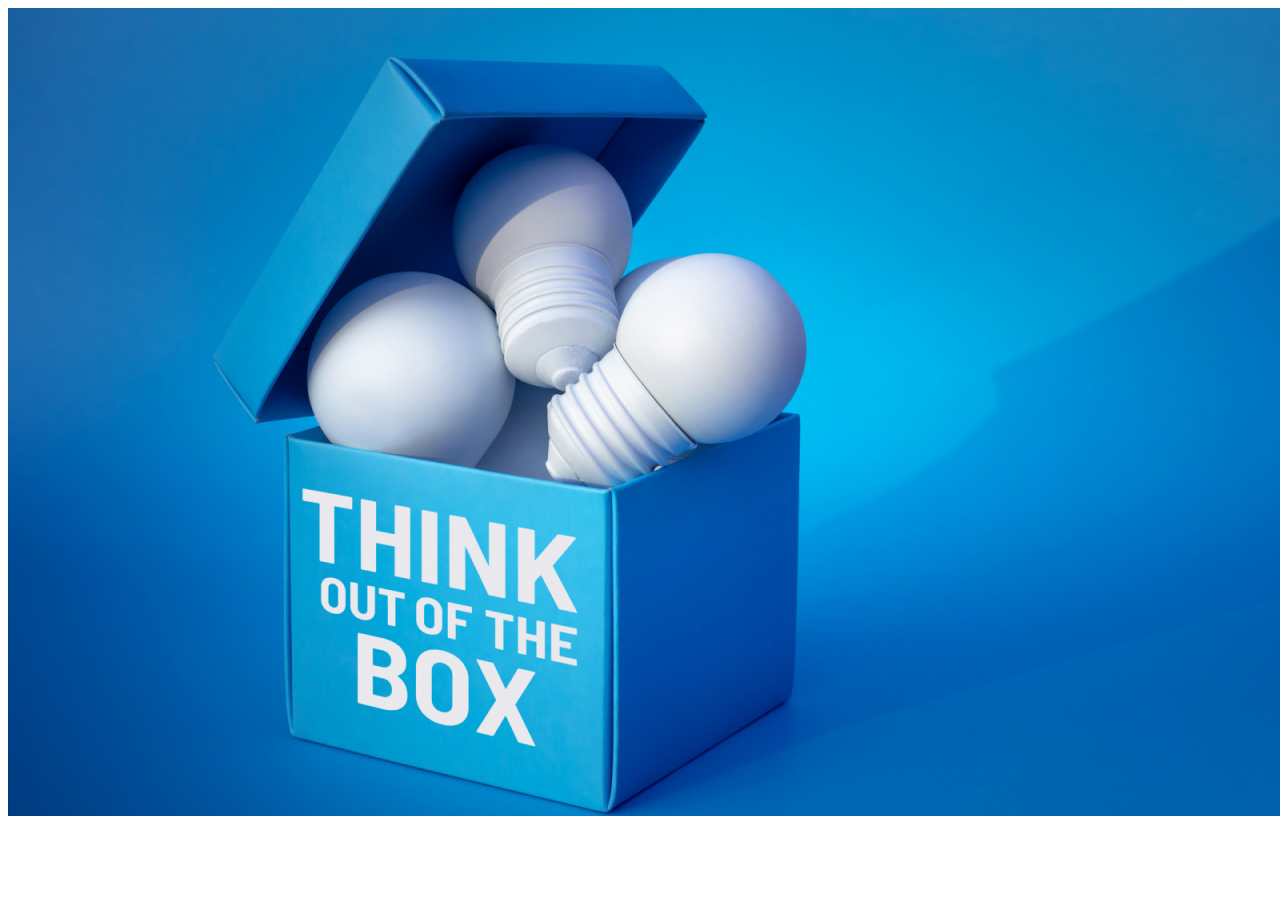
<file: index.html>
<!DOCTYPE html>
<html lang="en">
<head>
    <meta charset="UTF-8">
    <meta http-equiv="X-UA-Compatible" content="IE=edge">
    <meta name="viewport" content="width=device-width, initial-scale=1.0">
    <title>Document</title>
</head>
<body>
    <img src="images/banner/banner3.png" alt="image">
</body>
</html>
</file>
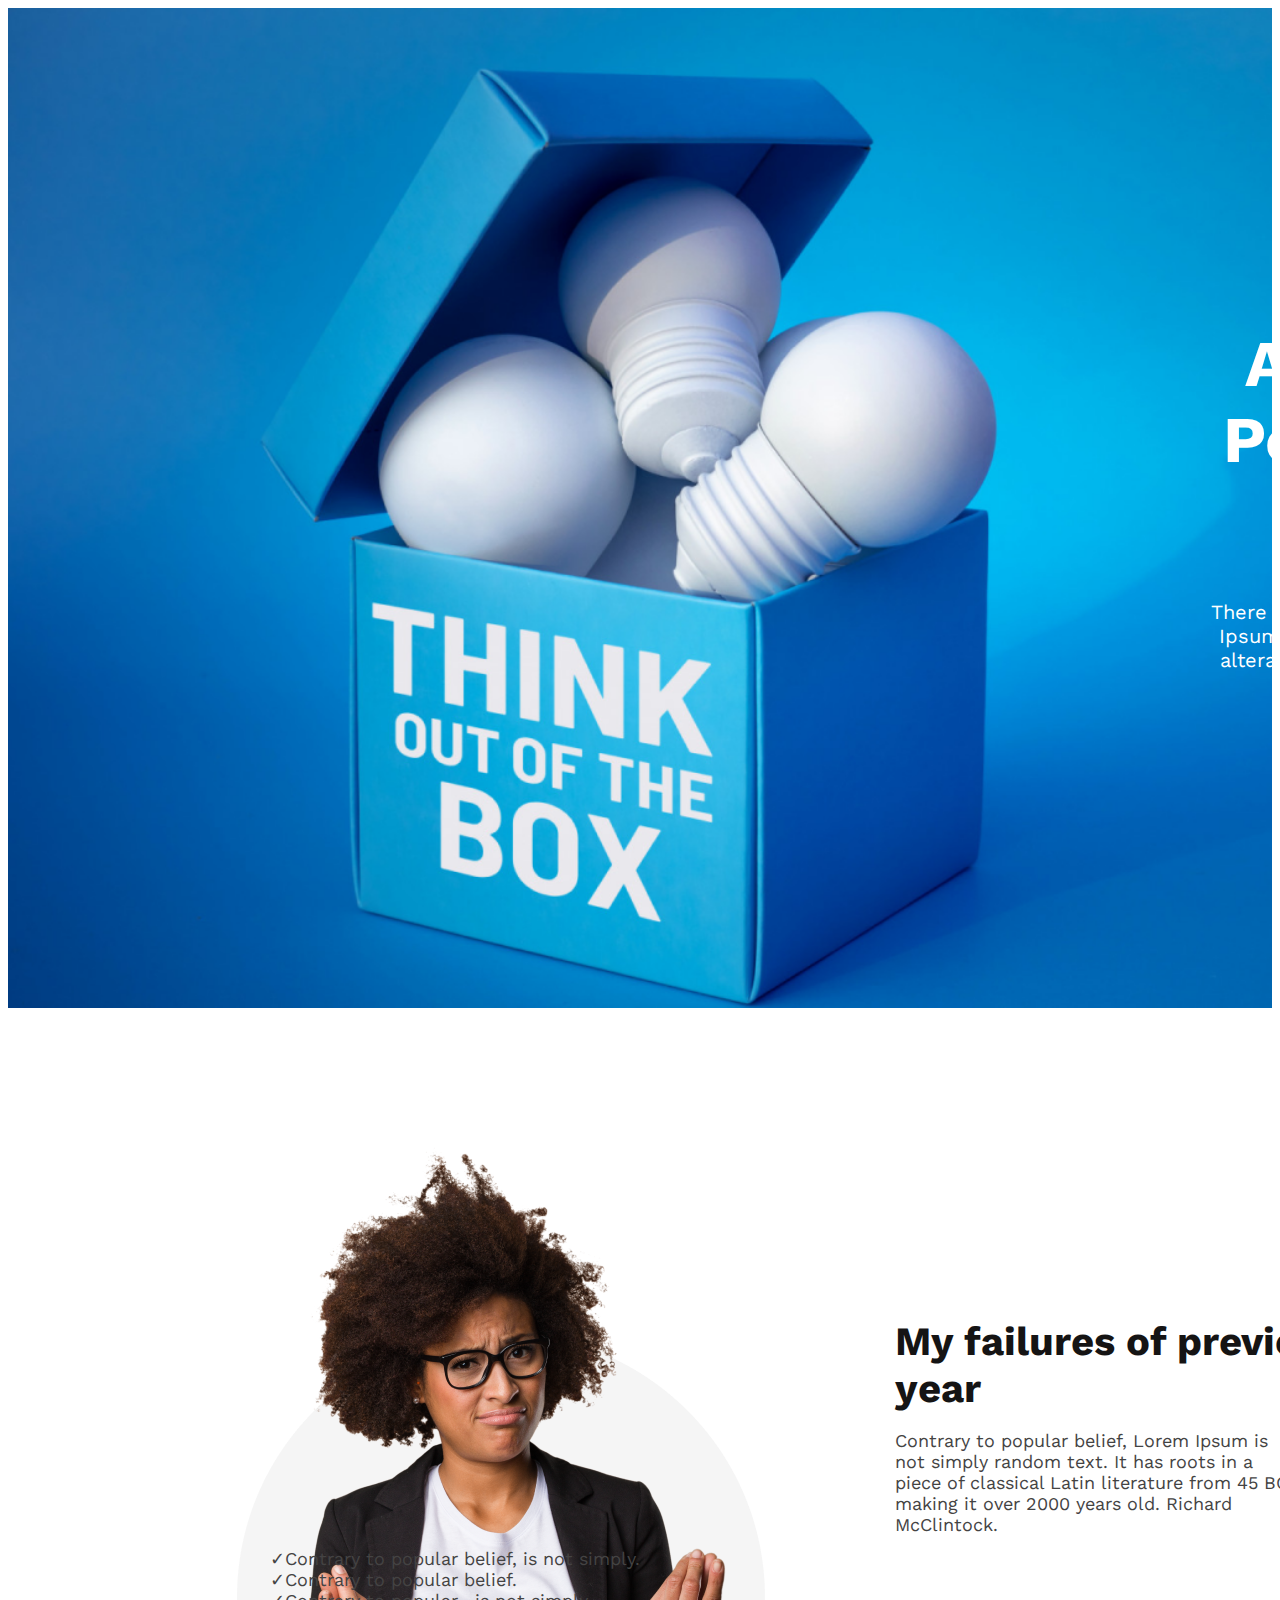
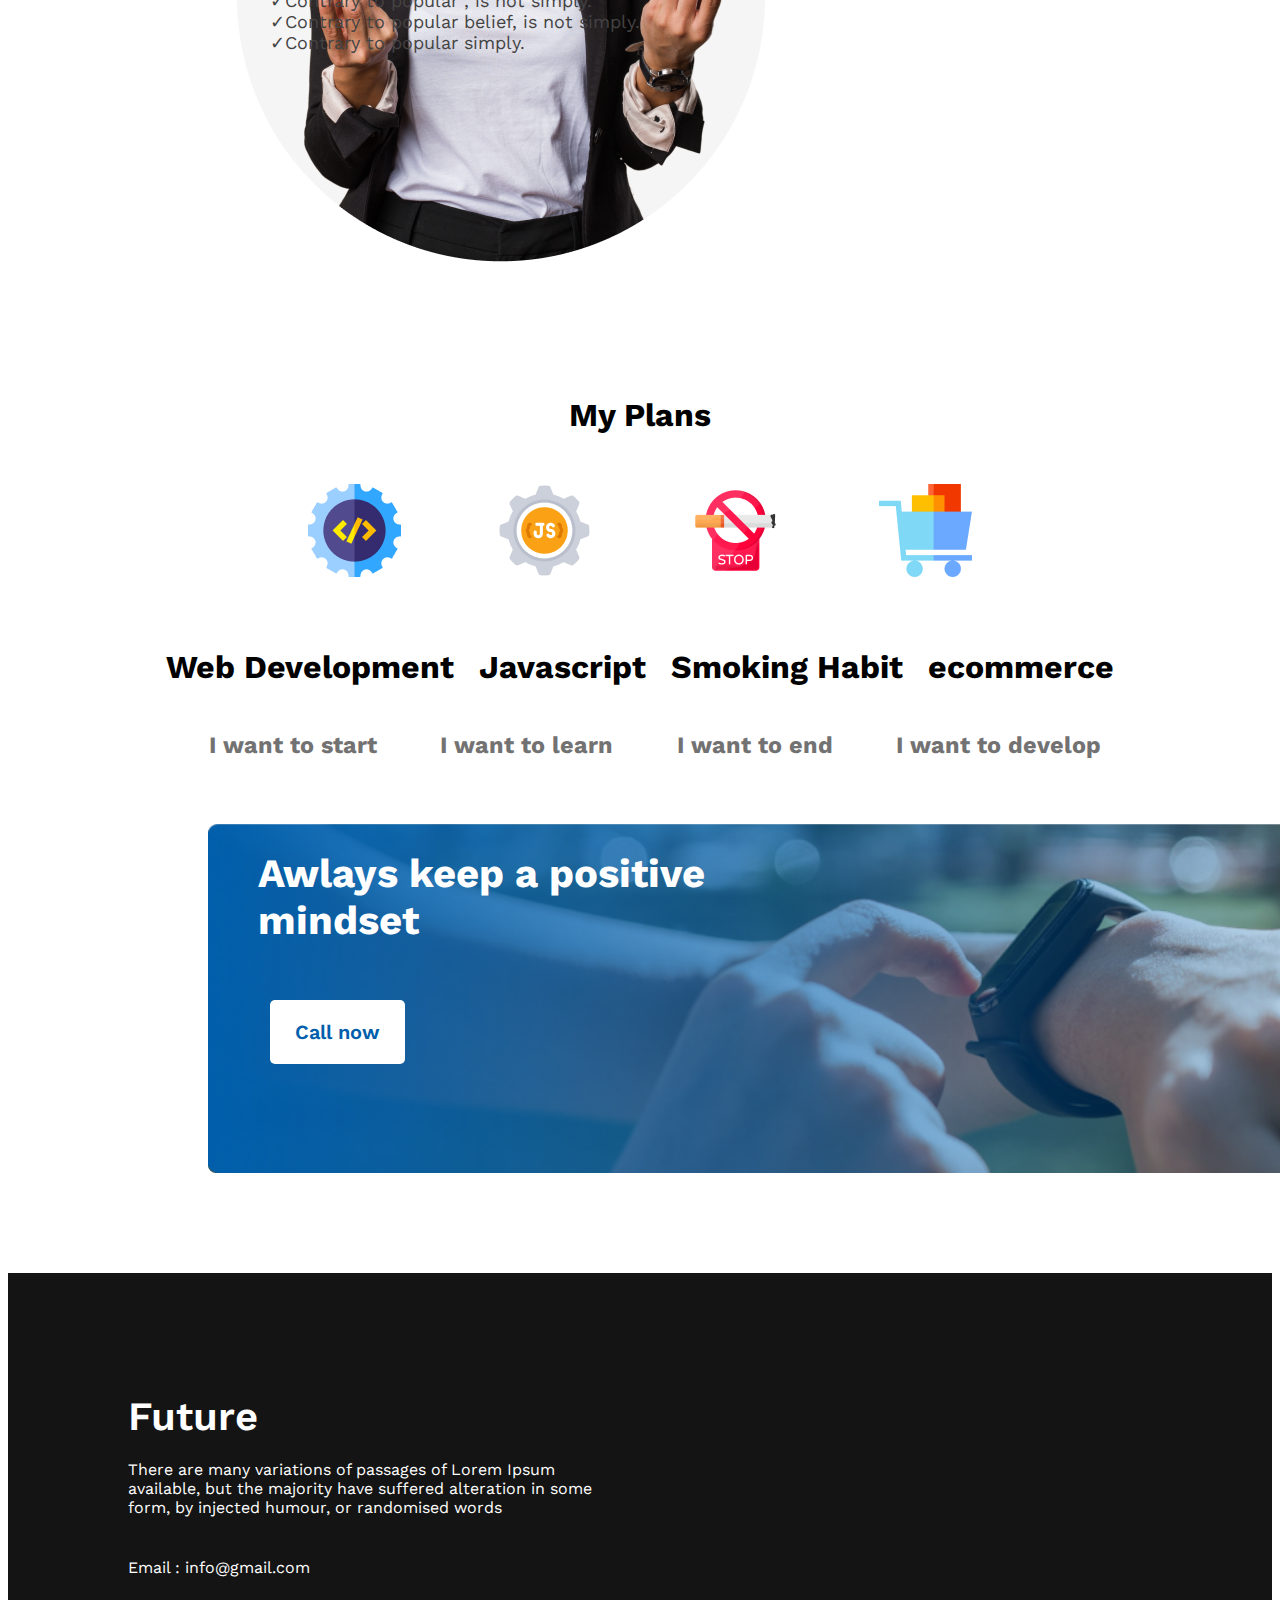
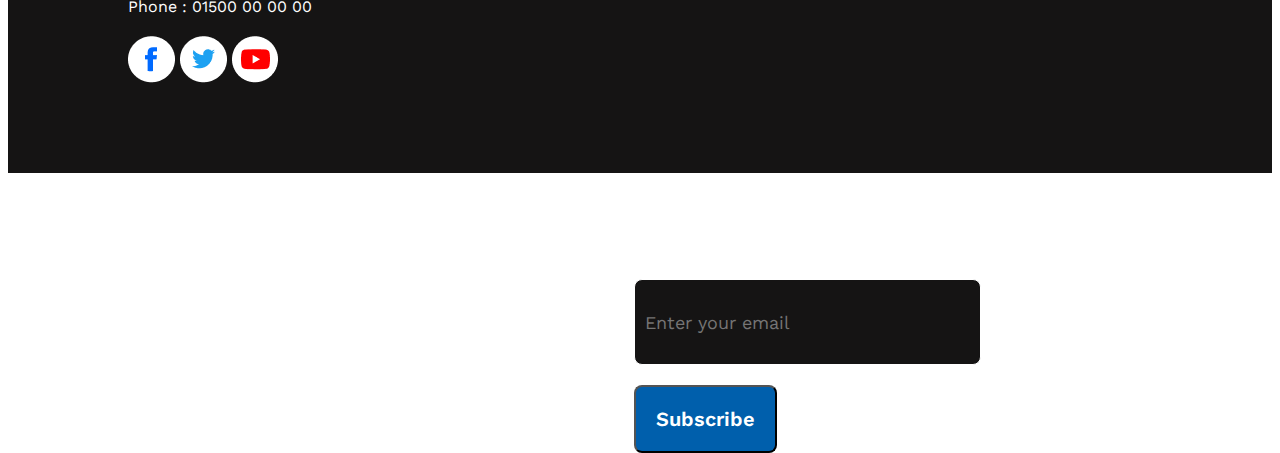
<file: assignment.html>
<!DOCTYPE html>
<html lang="en">
<head>
    <meta charset="UTF-8">
    <meta http-equiv="X-UA-Compatible" content="IE=edge">
    <meta name="viewport" content="width=device-width, initial-scale=1.0">
    <title>Assignment01</title>
    <link rel="stylesheet" href="./styles/style.css">
    <link rel="preconnect" href="https://fonts.googleapis.com"><link rel="preconnect" href="https://fonts.gstatic.com" crossorigin><link href="https://fonts.googleapis.com/css2?family=Open+Sans&family=Work+Sans:wght@700&display=swap" rel="stylesheet">
    <link rel="preconnect" href="https://fonts.googleapis.com"><link rel="preconnect" href="https://fonts.gstatic.com" crossorigin><link href="https://fonts.googleapis.com/css2?family=Open+Sans&family=Work+Sans:wght@400;700&display=swap" rel="stylesheet">
</head>
<body class="body">
  
   <header class="banner" >
    <div>
      <h1 class="motivation">All Thinks Are Possible If You believe</h1>
      <h4 class="choto">There are many variations of passages of Lorem Ipsum available, but the majority have suffered alteration in some form, by injected humour, or randomised words </h4>
      <button class="contact">Contact Us</button>
   </div>
      
    </header>
    
    <div class="second">
      <div class="text">
        <h1 class="failure">My failures of previous year</h1>
        <h4 class="f-description">Contrary to popular belief, Lorem Ipsum is not simply random text. It has roots in a piece of classical Latin literature from 45 BC, making it over 2000 years old. Richard McClintock. </h4>
        
        
      </div> 
      <div class="check">
          <ul>

            <li>Contrary to popular belief, is not simply.</li>
            <li>Contrary to popular belief.</li>
            <li>Contrary to popular , is not simply.</li>
            <li>Contrary to popular belief, is not simply.</li>
            <li>Contrary to popular simply.</li>
          </ul>
        </div>
      <img src="./images/person.png" alt="secondImage">  
    </div>
    <div class="logo">
      <div class="plan">
        <h1 >My Plans</h1>
      </div>
      <div class="icon">
        <img src="./images/icons/web.png" alt="web">
        
        <img src="./images/icons/js.png" alt="javascript">
        <img src="./images/icons/smoke.png" alt="smoke">
        <img src="./images/icons/ecom.png" alt="ecom">
        
       


      </div>
      <div class="list">
        <p ><h1>Web Development</h1></p>
        <p ><h1>Javascript</h1></p>
        <p ><h1>Smoking Habit</h1></p>
        <p ><h1>ecommerce</h1></p>

        
          
      </div>
      <div class="listChoto">
        <p ><h3>I want to start </h3></p>
        <p ><h3>I want to learn </h3></p>
        <p ><h3>I want to end </h3></p>
        <p ><h3>I want to develop </h3></p>

          
          
      </div>
      

    </div>
    <div class="watch">
      
      <img src="./images/gradient1.png" width="1500px" height="350 px" alt="watch">
      <p><h1 class="message">Awlays keep a positive mindset</h1</p>
        
    </div>
    <button class="call">Call now</button>
    <!-- <div class="msg">
      <div>
        <input type="text">

    </div>

    </div> -->
    <div class="last">
      <p ><h1 class="future">Future</h1></p>
      
      <p class="para">There are many variations of passages of Lorem Ipsum available, but the majority have suffered alteration in some form, by injected humour, or randomised words</p>
      <p class="email">Email : info@gmail.com</p>
      <p class="phone">Phone : 01500 00 00 00</p>

      
      <div class="social">

      <img src="./images/icons/fb.png" alt="fb">
      <img src="./images/icons/twitter.png" alt="twitter">
      <img src="./images/icons/youtube.png" alt="youtube">
      </div>

      <div class="subscribe">
        <p class="sub">Subscribe</p>
        <input type="email" class="p" placeholder="Enter your email" ><br>
        <button class="btn">Subscribe</button>
      </div>
      
    </div>

</body>
</html>
</file>
<file: styles/style.css>
/* .header{
    margin:0%;
    
    

} */
*{

    font-family:"Work Sans";
    
}
.banner{
    background-image: url(../images/banner/banner3.png);
    background-size: cover;
  
    background-repeat: no-repeat ;
    font-size: 65px;
    color: #FFFFFF;;
   
    height: 1000px;
    width: 100%;
    

}
.contact{
    margin: 800px 1520px ;
    
    width: 160px;
    height: 64px;
    position: absolute;
    /* left: 1200px;
    top: 600px; */
    font-weight: 600;
    
    border: none;
    padding: 20px 25px;
    border-radius: 25%;
    background: #FFFFFF;
    border-radius: 5px;
    color: #005FAC;
    font-size: 20px;
   

}
  
.motivation{
    margin: 218px 221px 362px;
    position: absolute;
    left: 845px;
    
    text-align: right;
    width: 525px;
    height: 228px;
    padding: 100px;
    font-size: 65px;
    align-items: right;
    
    


}
.choto{
    text-align: center;
    margin: 200px 245px ;
    position: absolute;
    left: 845px;
    top: 300px;
    text-align: right;
    width: 494px;
    height: 78px;
    padding: 100px;
    font-weight: 400;
    font-size: 20px;
}
.second{
    margin:130px 322px 130px 206px;
    width: 416px 400px;
    
}
.text{
    /* text-align: left; */
    margin: 50px;
    

}
.failure{
    margin: 180px 50px 362px;
    position: absolute;
    left: 845px;
    font-weight: 700;
    font-size: 40px;
    text-align: left;
    width: 450px;
    height: 228px;
    /* padding: 100px; */
    font-size: 40px;
    color: #151414
    /* align-items: leftt; */
    
    


}
.check>ul>li{

    list-style:none;
}
.check>ul li:before {
    content: '✓';
    
  }
.check{
    
    position:absolute;
    right: 640px;
    top: 1530px;
    font-weight: 400;
    font-size: 18px;
    color: #444343;    
}


.f-description{
    
    text-align: left;
    margin: 1130px 50px ;
    position: absolute;
    left: 845px;
    top: 300px;
    text-align: left;
    width: 404px;
    height: 70px;
    /* padding: 100px; */
    font-weight: 400;
    font-size: 18px;
    color: #444343;


}
.plan{

    text-align: center;
    font-weight: 700
    
    
}
.icon{
    display: flex;
    justify-content: space-between;
    margin: 50px 300px;
    

}
 .list{

    display:flex;
    justify-content: space-between;
    
    /* margin: 0px 100px 0px 0px; */
    margin: 50px 150px 0px 150px;
    font-weight: 700;
    text-align: center;

}
.listChoto{
    
    display:flex;
    justify-content: space-between;
    text-align: center;
    /* margin: 0px 100px 0px 0px; */
    margin: 0px 150px 40px 180px;
    color: #737272;
    font-size: 20px;
    font-weight: 500;
   
}
.logo{
    margin: bottom 530px; ;

}
.watch{
    background-size: cover;
  
    background-image: url(../images/watch.png);
    background-repeat: no-repeat;
   
    width: 1500px;
    height: 350px;
    margin: 0px 200px;
    margin-bottom: 40px;
    border-radius: 8px;
   
}
.call{
    border: none;
    padding: 20px 25px;
    border-radius: 25%;
    background: #FFFFFF;
    border-radius: 5px;
    color: #005FAC;
    font-weight: 600;
    font-size: 20px;
   position: absolute;
   top: 2600px;
   left: 270px;

   

}
.message{
    color: #FFFFFF;;
    margin: 50px;
    /* display:flex;
     */
     font-weight: 700;
    font-size: 40px;
     width: 500px;
     height: 50px;
     position: absolute;
     top: 2400px;

}

.last{
    margin-top: 100px;
    background-color: #151414;
    background-size: cover;
    padding: 100px;
    height: 300px;
    /* color: #FFFFFF; */
   

}

.future{
    color: #FFFFFF ;
    margin: 20px;
    font-weight: 600;
    font-size: 40px;
}

.para{
    color: #FFFFFF ; 
    width: 485px;
    height: 78px;
    margin: 20px;

}
.email{
    color: #FFFFFF ;
    margin: 20px;

}
.phone{
    color: #FFFFFF ;
    margin: 20px;

}
.social{
    margin: 20px;

}
.subscribe{
    margin: 700px 229px 243px 1046px;
    color:#FFFFFF ;
    position: absolute;
    right: 70px;
    top: 2700px;
    font-weight: 600;
    font-size: 25px;

}

.btn{
    margin: 20px 0px 0px 0px;
    padding: 20px;
    border-radius: 8px;
    background-color: #005FAC;
    color: #FFFFFF;
    font-weight: 600;
    font-size: 20px;
}
.p{
    width:325px ;
    height: 64px;
    border: 1px solid #FFFFFF;
    border-radius: 8px;
    background-color:#151414;
    font-weight: 400;
    font-size: 18px;
    color: #FFFFFF;

    /* style="width: 325px;height: 64px;border-radius: 7px;background-color:#151414;color:#F3F3F3;"  */
}
input[type='text']{
    border-style:dotted;
    border-color: #6892b3;
    background-image: url(../images/img.jpg);
    background-size: cover;
  
    background-repeat: no-repeat ;
    
    margin: 30px 500px;
    height: 150px;
    width: 700px;
    font-weight: 500;
    color: #FFFFFF;
    border-radius: 20px;
    background-color: #919ea8;
    padding: 5%;
    text-align: center;
    font-size:larger;
   
    
    
}
.btn2{
    border-color: rgb(4, 153, 153);
    border-radius: 10px;
    margin: 50px;
    padding: 20px;
    width: 200px;
    font-size: large;
    font-weight: 700;
    color: #FFFFFF;
    background-color: #24004d;
    position: absolute;
    top: 3100px;
    left: 1100px;
    
}
input{
    background:#ffffff;
   
    /* transform: translate(-50%,-50%); */
    width: 400px;
    
    font-size: 30px;
    padding: 10px;
    font-c

}
</file>
